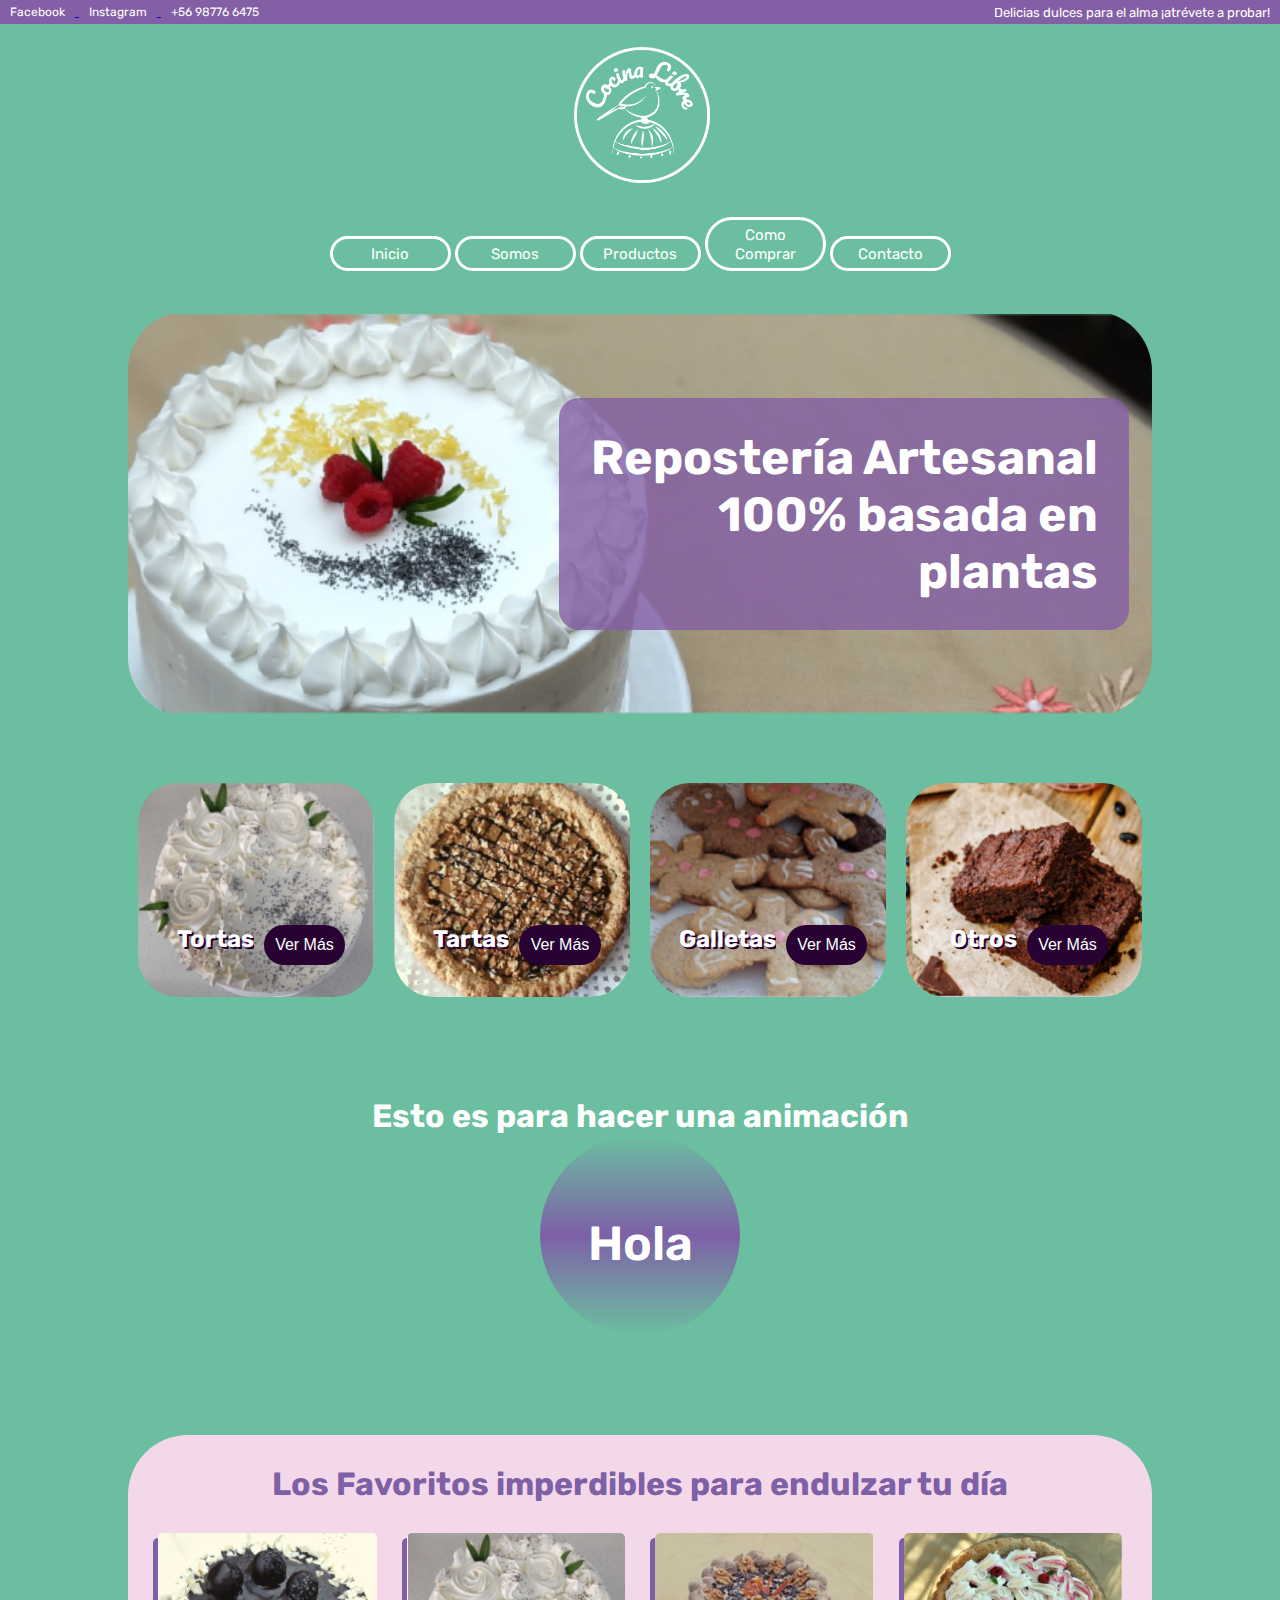
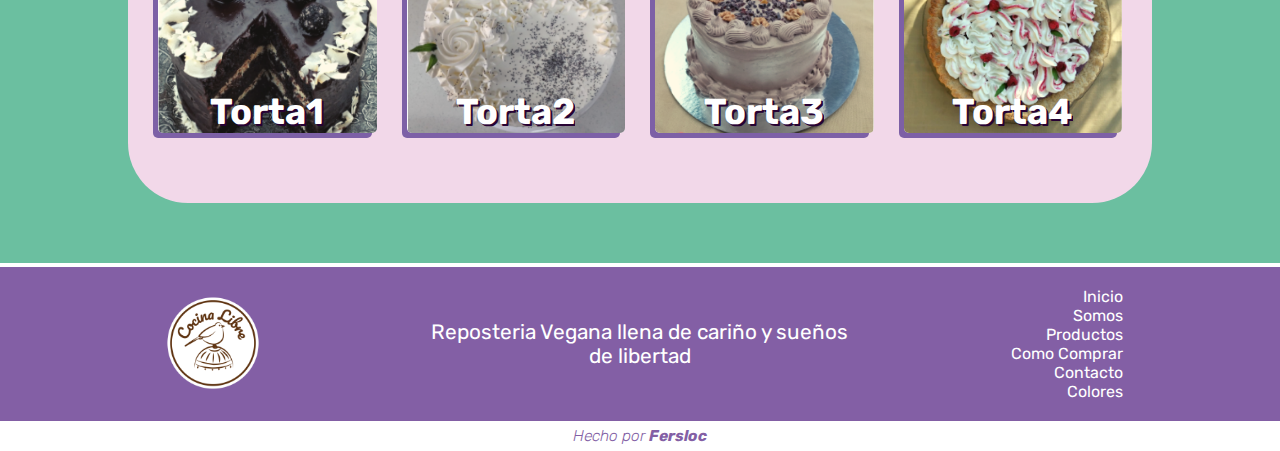
<file: index.html>
<!DOCTYPE html>
<html lang="es">

<head>
    <meta charset="UTF-8">
    <meta name="viewport" content="width=device-width, initial-scale=1.0">    
    <title>Tortas Veganas</title>
    <link rel="stylesheet" href="https://cdnjs.cloudflare.com/ajax/libs/animate.css/4.1.1/animate.min.css">
    <link rel="stylesheet" href="assets/css/style.css">
    <link rel="stylesheet" href="https://fonts.googleapis.com/css?family=Rubik">
    <link rel="stylesheet" href="https://cdnjs.cloudflare.com/ajax/libs/font-awesome/5.15.3/css/all.min.css" integrity="sha512-iBBXm8fW90+nuLcSKlbmrPcLa0OT92xO1BIsZ+ywDWZCvqsWgccV3gFoRBv0z+8dLJgyAHIhR35VZc2oM/gI1w==" crossorigin="anonymous" />
</head>

<body id="index">
    <header>
        <div class="secondaryMenu">
            <ul>
                <a href="https://www.facebook.com/librecocinalibre" target="_blank">
                    <li> <i class="fab fa-facebook"></i> Facebook </li>
                </a>
                <a href="https://www.instagram.com/librecocinalibre/" target="_blank">
                    <li> <i class="fab fa-instagram"></i> Instagram </li>
                </a>
                <a href="#">
                    <li> <i class="fas fa-phone"></i> +56 98776 6475 </li>
                </a>
            </ul>

            <p>Delicias dulces para el alma ¡atrévete a probar!</p>
        </div>
        
        <div class="logo animate__animated animate__fadeInLeft"> <a href="index.html"><img src="media/img/logB.png" alt="logo a color" width="140" height="149"></a>
        </div>
        
        <nav class="menuPrincipal">
            <div>
                <ul>
                    <li><a href="index.html">Inicio</a></li>
                    <li><a href="pages/somos.html">Somos</a></li>
                    <li><a href="pages/productos2.html">Productos</a></li>
                    <li><a href="pages/como-comprar.html">Como Comprar</a></li>
                    <li><a href="pages/contacto.html">Contacto</a></li>
                </ul>
            </div>
        </nav>
    </header>
    
<!-- inicio contenido  -->
    <div class="contenido">
        
<!-- inicio hero  -->
        <div class="hero__image ">
            <div class="hero__text ">
                <h1>Repostería Artesanal 100% basada en plantas</h1>
            </div>
        </div>

<!-- inicio cajaGridIndex  -->
<!-- inicio muestra productos "contenidoFlex  -->
        <div class="contenidoFlex">
            
            <div class="card" style="background-image:url(media/img/textura-08.png);">

                <div class="card__body">
                    <h2 class="card__title">Tortas</h2>

                </div>
                <div class="card__footer">
                    <div class="card__actions">
                        <button class="button">
                            Ver Más
                        </button>
                    </div>
                </div>
            </div>
            

            <div class="card" style="background-image:url(media/img/textura-09.png);">

                <div class="card__body">
                    <h2 class="card__title">Tartas</h2>

                </div>
                <div class="card__footer">
                    <div class="card__actions">
                        <button class="button">
                            Ver Más
                        </button>
                    </div>
                </div>
            </div>

            
            <div class="card" style="background-image:url(media/img/textura-10.png);">

                <div class="card__body">
                    <h2 class="card__title">Galletas</h2>

                </div>
                <div class="card__footer">
                    <div class="card__actions">
                        <button class="button">
                            Ver Más
                        </button>
                    </div>
                </div>
            </div>


            <div class="card" style="background-image:url(media/img/textura-11.png);">

                <div class="card__body">
                    <h2 class="card__title">Otros</h2>

                </div>
                <div class="card__footer">
                    <div class="card__actions">
                        <button class="button">
                            Ver Más
                        </button>
                    </div>
                </div>
            </div>


        </div>
<!-- inicio muestra productos "contenidoFrase  -->

        <div class="contenidoFrase animate__animated animate__bounce">
                <h1 class="contenidoSimpleTexto2">Esto es para hacer una animación</h1>  
                <div class="animacion">  

                    <div class="cuadrado rotate"><p class="Hola">Hola</p></div>
                </div>
        </div>        
<!-- inicio muestra productos "contenidoSimple  -->
        <div class="contenidoSimple">
            
                <h1 class="contenidoSimpleTexto">Los Favoritos imperdibles para endulzar tu día</h1>           
        </div>
<!-- inicio muestra productos "contenidoGridProducts  -->
        <div class="contenidoGridProducts">
                    <div class="box">                  
                        <div class="caja__uno">
                            <h2 class="caja__title">Torta1</h2>
                        </div>
                    </div>
                    

                    <div class="box">
                        <div class="caja__dos">
                            <h2 class="caja__title">Torta2</h2>
                        </div>
                    </div>


                    <div class="box">
                        <div class="caja__tres">
                            <h2 class="caja__title">Torta3</h2>
                        </div>
                    </div>


                    <div class="box">
                        <div class="caja__cuatro">
                            <h2 class="caja__title">Torta4</h2>
                        </div>
                    </div>


                    
        </div>
    <!-- fin cajaGridIndex  -->
       
    </div>
    <!-- fin contenido grid  -->


    <div class="footer">
        <div class="footerA"><img id="logofooter" src="media/img/logA.png" alt="logo a color" width="auto" height="96">
        </div>
        <div class="footerB">
            <p>Reposteria Vegana llena de cariño y sueños de libertad <i class="fas fa-heart"></i></p>
        </div>
        <div class="footerC">
            <ul>
                <li><a href="index.html">Inicio</a></li>
                <li><a href="pages/somos.html">Somos</a></li>
                <li><a href="pages/productos2.html">Productos</a></li>
                <li><a href="pages/como-comprar.html">Como Comprar</a></li>
                <li><a href="pages/contacto.html">Contacto</a></li>
                <li><a href="pages/paletaColores.html">Colores</a></li>
                <li><a href="https://www.instagram.com/librecocinalibre/" target="_blank"><i class="fab fa-instagram"></i></a><a href="https://www.facebook.com/librecocinalibre" target="_blank"> <i class="fab fa-facebook"></i></a></li>
            </ul>
        </div>
        <div class="footerBar"><p> Hecho por <a href="https://rapasio.tumblr.com/" target="_blank" style="font-weight: bold;">Fersloc</a></p>
        </div>
    </div>


<script src="assets/js/wow.min.js"></script>
<script>new WOW().init();</script>

</body>

</html>
</file>
<file: assets/css/style.css>
/* BODY*/
*{
  margin:0;
  padding:0;
}


body{
  font-family:Rubik;
  width:auto;
  margin-left: 0%;
  margin-right: 0%;
}


#index,#somos,#productos2,#comocomprar,#contacto{background-color: #6bbfa0;
}



/*HEADER-NAV*/

.header {
  display: grid;
  grid-template-columns: 10% auto 10%;
  grid-template-rows: 50px auto auto;
  gap: 0px 0px;
  grid-template-areas:
    "secondaryMenu secondaryMenu secondaryMenu"
    ". logo ."
    ". menuPrincipal .";

  
}
.secondaryMenu { grid-area: secondaryMenu; }


.logo { grid-area: logo;  
    width: 100%;
    padding-bottom: 10px;
    padding-top: 10px;
    display: grid;
   align-items: center; 
  justify-items: center;
   
}


.menuPrincipal { grid-area: menuPrincipal; 
  }



.secondaryMenu {
  
background-color: #835FA5;
text-align: center;

display: flex;
justify-content: space-between;
align-items: center;
}


.secondaryMenu p{
font-size: 13px;
padding-right: 10px;
color:white;
}

.secondaryMenu ul {
  list-style-type: none;
  padding-left: 0;
  margin: 0;

}


.secondaryMenu li {
  display: inline-block;
  padding: 5px 10px 5px 10px;
  color: white;
  font-size: 12px;
}





.menuPrincipal div{
    text-align: center;
   }

.menuPrincipal a{
    float: center;
    text-decoration:none;
    color:inherit;
    font-size:15px;
    font-family:Rubik;
    } 
    
.menuPrincipal li{
    
    display:inline-block;
    width:105px;
    padding:5px;
    background-color:rpga(0,0,0,0.0);
    border:3px solid white;
    text-align:center;
    color:#fff;
    border-radius: 100px ;
    margin-top: 20px ;
    }

.menuPrincipal li:hover{
    background-color:#fff;
    color:#6bbfa0;
    border-radius: 100px ;
    }





/*contenidos*/

.contenido{
  margin-left: 10%;
  margin-right: 10%;
}



.titulopag{
margin-top: 40px;
margin-bottom: 40px;
color:white;

text-align: center;
}

h2 {
	color: yellow;
}


.hero__image {
  
  margin-top: 40px;
  margin-top: 40px;
  background-image: url("../../media/img/hero.png");
  background-color: transparent;
  height: 400px;
  background-position: center;
  background-repeat: no-repeat;
  background-size: cover;
  position: relative;
  border-radius: 60px;
  border:solid rgba(0,0,0,0.0) ;
}

.hero__text {
  text-align: right;
  position: absolute;
  top: 50%;
  left: 70%;
  width:50%;
  
  transform: translate(-50%, -50%);
  color: white;
  font-weight: bold;
  font-size: 150%;
  background: rgba(131,95,165,0.8) ;
  padding: 3%;
  border-radius: 20px;
  margin:auto;
}

.hero2__image {
  
  margin-top: 40px;
  background-image: url("../../media/img/delivery.jpg");
  background-color: transparent;
  height: 20em;
  background-position: center;
  background-repeat: no-repeat;
  background-size: cover;
  position: relative;
  border-radius: 60px;
  border:solid rgba(0,0,0,0.0) ;
}

.hero2__text {
  text-align: center;
  position: absolute;
  top: 50%;
  left: 50%;
  transform: translate(-50%, -50%);
  color: white;
  font-weight: bold;
  font-size: 150%;
  text-shadow: 2px 2px #270233;
  
}


.hero3__image {
  
  margin-top: 40px;
  background-image: url("../../media/img/hero3.jpg");
  background-color: transparent;
  height: 20em;
  background-position: center;
  background-repeat: no-repeat;
  background-size: cover;
  position: relative;
  border-radius: 60px;
  border:solid rgba(0,0,0,0.0) ;
}

.hero3__text {
  text-align: center;
  position: absolute;
  top: 50%;
  left: 50%;
  transform: translate(-50%, -50%);
  color: white;
  font-weight: bold;
  font-size: 150%;
  text-shadow: 2px 2px #270233;
  
}




p {
  color:white;
}



.imgder{
  width: 200px;
  float:right;
  margin-left: 15px;
  border-radius: 40px;
}
.imgizq{
  width: 200px;
  float:left;
  margin-right: 15px;
  border-radius: 40px;
}


div.contenedortexto img.imgder{
float:right;
margin-left: 15px;
}

div.contenedortexto img.imgizq{
float:left;
margin-right: 15px;
} 

div.reset {
  clear: both;
}


/* Somos */
.SomosText{
  
  display: grid;
  grid-template-columns: 1fr 1fr;
  grid-template-rows: auto auto auto;
  gap: 50px 20px;
  grid-template-areas:
    "SomosTextA SomosTextA"
    "SomosTextB SomosTextB"
    "SomosTextC SomosTextC";

  
  margin-top: 60px;
  margin-bottom: 20px;
  padding: 15px;
  align-items: ;
}
.SomosText p{color:#fff;}
.SomosTextA { grid-area: SomosTextA;
  font-size: 150%;
 }

.SomosTextB { grid-area: SomosTextB; 
  text-align: justify;
  font-size: 150%;
  background: #cdc1cf;
  border-radius: 60px;
  padding: 30px;
}

.SomosTextC { grid-area: SomosTextC; 
  font-size: 200%; text-align: center;
  margin-bottom: 40px;
    margin-top: 40px;
}

.SomosTextA,.SomosTextB,.SomosTextC {
position: relative; 
}

/* caja Grid Index (tiene flex y grid)*/

.cajaGridIndex {
  display: grid;
  grid-template-columns: 10% 1fr 10%;
  grid-template-rows: auto auto auto auto;
  gap: 0px 0px;
  grid-template-areas:
    ". contenidoFlex ."
    ". contenidoFrase ."
    ". contenidoSimple ."
    ". contenidoGridProducts .";
}






.contenidoFlex {
background-color: transparent;
margin-top: 50px;
padding: 0px 0px 0px 0px;

grid-area: contenidoFlex;

display: flex;
justify-content:space-around;
flex-wrap: wrap ;
}

.card{
  position: relative;
  width: 20%;
  height: 150px;
  float:left;
  padding:2em 1em;
  margin-top: 1em;
  background-color: #CDC1CF;
  text-align: center;
  border-radius: 40px;
  display: flex;
  align-content:flex-end;
  flex-wrap: wrap ;
  justify-content:center;
    
  background-position: center;
  background-repeat: no-repeat;
  background-size: cover;
}



.card__body{
  margin:10px;
}
.card .card__figure img{
  width:95%;
    }


.card__footer{
  background-color: transparent;
  margin-top: 10px ;
}


.card__title{
  color:#fff;
  text-shadow: 2px 2px #270233;
  font-size: 150%;
  font-style: 100;
  white-space: nowrap;
  overflow: hidden;
  text-overflow: ellipsis;
}
.card__tittle h2{
  color:#fff;
}

.card button{
border:inherit;
border-radius: 10em;
background: #270233;
color:#fff;
padding: 0.7em;
margin:auto;
font-size: medium;
}

.card button:hover{
background: white;
color:#270233;
cursor:pointer;
}


/*inicio contenido frase+ animacion pedida*/
.contenidoFrase{
  text-align: center;
background:transparent;
margin-top: 100px;
margin-bottom: 0px;
border-radius:60px;
color: white;
}


  .animacion{
  margin:auto;
  min-height: 300px;
  position: relative;
  margin-bottom: -50px;
  }

  .cuadrado {
  display: inline-block;
  width: 200px;
  height: 200px;
  background: linear-gradient(#6bbfa0, #7d60a6, #6bbfa0);
  color: white;
  font-size: 200%;
  font-weight: 600;
  border-radius: 100%;
  }

  .Hola{padding-top:40%;  color: white;
  font-size: 150%;}
  .rotate {
  animation: rotate 25s infinite linear;
  }


  @keyframes rotate {
    from {
        transform:rotate(0deg);
    }
    to {
        transform:rotate(360deg);
    }
  }
  



.contenidoFlex2 {  /*esto esta en productos2*/
background-color: #cdc1cf;
border-radius: 50px 50px 50px 50px;
margin-top: 50px;
margin-bottom: 50px;
padding: 0px 20px 20px 20px;

grid-area: contenidoFlex;

display: flex;
justify-content:space-around;
flex-wrap: wrap ;
}

.contenidoSimple { grid-area: contenidoSimple; 
margin-top: 50px;
height: 100%;
background-color: #f2d8e9;
color:white; 
border-radius:60px 60px 0px 0px;
overflow:hidden; 
}

.contenidoSimpleTexto{
  width: auto;
  float:center;
  
  overflow-wrap: break-word;
  padding:30px 10%;
  
  text-align: center;
  color: #7d60a6;

}




.contenidoGridProducts { grid-area: contenidoGridProducts; 
height: auto;
background-color: #f2d8e9;

margin-top: 0px;
margin-bottom:60px;
width: auto;
padding: 0px 30px;
padding-bottom: 70px;
display: grid;
  grid-template-columns: repeat(auto-fit, minmax(200px, 1fr));
  grid-column-gap: 30px;
  grid-row-gap:30px;
border-radius: 0px 0px 60px 60px;

}


.box {
  background-color: #fff;
  color: #7d60a6;
  border-radius: 5px;
  padding: 0px;
  font-size: 150%;
  height: 200px;
  text-align: center;
  padding-bottom: 0px;

  box-shadow:  -5px 5px 0px #7d60a6;
}


 .box:hover {
  background-color: #fff;
  color: #fff;
  border-radius: 5px;
  
  font-size: 150%;
  height: 200px;
  text-align: center;
  
  box-shadow:  -10px 10px 0px #7d60a6;
  cursor: pointer;

  transform: scale(1.01);
 }




.caja__uno{
   background-image: url("../../media/img/tort-01.png");}
.caja__dos{
   background-image: url("../../media/img/tort-02.png");}
.caja__tres{
   background-image: url("../../media/img/tort-03.png");}
.caja__cuatro{
   background-image: url("../../media/img/tort-04.png");}
.caja__cinco{
   background-image: url("../../media/img/tort-05.png");}
.caja__seis{
   background-image: url("../../media/img/tort-06.png");}
.caja__siete{
   background-image: url("../../media/img/tort-07.png");}
.caja__ocho{
   background-image: url("../../media/img/tort-08.png");}

.caja__uno,.caja__dos,.caja__tres,.caja__cuatro,.caja__cinco,.caja__seis,.caja__siete,.caja__ocho{  
  border-radius: 5px;
  width:100%; 
  height: 100%;
  background-color: transparent;
  background-position: center;
  background-repeat: no-repeat;
  background-size: cover;
  display: flex;

  align-content:flex-end;
  flex-wrap: wrap ;
  justify-content:center;
}


.caja__title{
  color:#fff;
  text-shadow: 2px 2px #270233;
  font-size: 150%;
  font-style: 100;
  white-space: nowrap;
  overflow: hidden;
  text-overflow: ellipsis;
}

.caja__button{
border:inherit;
border-radius: 10em;
background: #270233;
color:#fff;
padding: 0.7em;
margin:auto;
font-size: medium;}


.caja__button:hover{
background: white;
color:#270233;
cursor:pointer;
}




/*  sidebar que esta en pagina "productos" */

.sidebar {

background:transparent;
margin-top: 10px;

}

aside {
  margin-top: 50px;
  margin-right: 20px;
  width: 20%;
  padding: 15px;
  padding-bottom: 30px;
  float: left;
  font-style:bold;
  background-color: #f2d8e9;
  border-radius: 0px 30px 30px 30px;
  }


.section__h2{
  margin-top: 20px; 
  color:#270233; 
  font-size: 100%;
  white-space: nowrap;
  overflow: hidden;
  text-overflow: ellipsis;}

section ul{

list-style-type: none;

}

section a{
color:#270233;
text-decoration:dotted;
font-weight: lighter;
font-size: 80%;
cursor: pointer;
}


.categorias__productos2{
float:right;
width:60%;
background-color: #f5d6b4;


border-radius: 40px;

padding: 0px 10px 40px 10px;
display: flex;
justify-content:space-between;
flex-wrap: wrap ;
}



.card2{
  position: relative;
  width: 20%;
  height: 150px;
  float:left;
  padding:2em 1em;
  margin-top: 1em;
  background-color: #CDC1CF;
  text-align: center;
  border-radius: 40px;
  display: flex;
  align-content:flex-end;
  flex-wrap: wrap ;
  justify-content:center;
    
    background-position: center;
  background-repeat: no-repeat;
  background-size: cover;
}


.card2__image{
border-radius: 20px;
width: 100%;

}
.card2__body{
  margin:10px;
}
.card2 .card2__figure img{
  width:95%;
    }


.card2__footer{
  background-color: transparent;
  margin-top: 10px ;
}


.card2__title{
  color:#fff;
  text-shadow: 2px 2px #270233;
  font-size: 150%;
  font-style: 100;
  white-space: nowrap;
  overflow: hidden;
  text-overflow: ellipsis;
}
.card2__tittle h2{
  color:#fff;
}

.card2 button{
border:inherit;
border-radius: 10em;
background: #270233;
color:#fff;
padding: 0.7em;
margin:auto;
font-size: medium;
}

.card2 button:hover{
background: white;
color:#270233;
cursor:pointer;
}

/*Como Comprar*/
.contenidoGridComprar{ grid-area: contenidoGridProducts; 

background-color: #f2d8e9;

margin-top: 40px;
margin-bottom:  40px;
width: auto;
border-radius: 60px;
padding: 30px;
padding-bottom: 50px;
display: grid;
  grid-template-columns: repeat(auto-fit, minmax(100%, 1fr));
  grid-column-gap: 30px;
  grid-row-gap:30px;

}

.contenidoGridComprar,h2,p { color:black; }
.ComprarText{
  font-size: 15px;
  margin:10px;
}

.contenidoGridComprar,h2,p { color:black; }

.boxComprar {
  background-color: #fff;
  color: #270233;
  border-radius: 40px;
  padding: 20px;
  font-size: 150%;
  height: auto;
  text-align: center;
  padding-bottom: 30px;
}

.Compra__title{
  color:#270233;
  font-size: 150%;
  font-style: 100;
  white-space: nowrap;
  overflow: hidden;
  text-overflow: ellipsis;
  margin-bottom: 10px;
}


.boxComprar:hover {
  background-color: #6bbfa0;
  color: #fff;
  }
.boxComprar:hover p{color:#fff;}
.boxComprar:hover h2{color:#fff;}

/*FOOTER*/

.footer {
  display: grid;
  grid-template-columns: 0% 1fr 1fr 1fr 0%;
  grid-template-rows: auto 25px;
  gap: 0px 0px;
  grid-template-areas:
    ". footerA footerB footerC ."
    ". footerBar footerBar footerBar .";

}

.footer a{
	color:#fff;
	text-decoration:none;
}

.footer p{
  color:#fff;
  text-align: center;
  font-size:130%;
  text-overflow: hidden;
}

.footer  ul {    
    list-style-type: none;
    font-size:100%;    
    font-family:Rubik;
    text-align: right;
}

.footerA,.footerB,.footerC{
  background-color: #835FA5;
  
  border-top: 4px solid white; 
  display:grid;
  align-items: center; 
  justify-items: center;
  padding:20px 0px;
}

.footerA { grid-area: footerA; 
}

.footerB { grid-area: footerB;
 }

.footerC { grid-area: footerC; 
}


.footerBar { grid-area: footerBar;
  background-color: white;
   
  text-align: center;
  font-size: 75%;
  font-style:oblique; 
  font-weight: lighter;
  padding-top: 5px;
  padding-bottom: 25px
   }

.footerBar p{color:#835FA5; 
}
  
.footerBar a{color:#835FA5; 
}


#logofooter:hover{transform: scale(1.3);}


/*END*/


/*LISTA */


#categorias{
display: inline-block;
background-color: #bde183;
width:100%;
border:solid rgba(0,0,0,0,0.0);
border-radius:60px;

margin-top: 60px;

}



#imglist{
	height: 174px;
	width: 174px;
	
	position: left;
	float:right;
  margin-right: 40px;
 
}

#categoriastexto{
	color:#595959;
	border: dashed 2px #846548;
	border-radius: 10px; 
	padding: 10px;
	padding-left: 30px;
	width: 30%;
  margin:40px;

}

#categoriastexto ol{
list-style-position:inside; 
}


/*LISTA */

/*table */
table{
	margin-top: 40px;
}

#productos{
	font-family: rubik;
	font-weight: lighter;
border-collapse: collapse;
  width: 100%;
  margin-top: 0px;
  margin-bottom: 100px;
}

#productos td, #productos th {
  border: 1px solid white;
  padding: 8px;
}



#productos th {
  padding-top: 12px;
  padding-bottom: 12px;
  text-align: left;
  background-color: #916841;
  color: white;
}




/*table */
/*FORMULARIO */



div #form1{
	background-color: #f2d8e9; 
	padding: 20px;
  padding-top: 40px; 
  padding-bottom: 40px; 
	font-family: rubik;
	
	border:solid 10px #fff;
	width:70%;
	margin:auto;
  border-radius:60px;
  margin-bottom: 50px;
}



input[type=text], select {
  width: 100%;
  padding: 12px 20px;
  margin: 8px 0;
  display: inline-block;
  border: 1px solid #ccc;
  border-radius: 4px;
  box-sizing: border-box;
}

input[type=email], select {
  width: 100%;
  padding: 12px 20px;
  margin: 8px 0;
  display: inline-block;
  border: 1px solid #ccc;
  border-radius: 4px;
  box-sizing: border-box;
  margin-bottom: 20px;
}

.Delivery {
  padding-top: 20px;
}

textarea {
  width: 100%;
  height: 150px;
  padding: 12px 20px;
  box-sizing: border-box;
  border: 2px solid #ccc;
  border-radius: 4px;
  background-color: #f8f8f8;
  font-size: 16px;
  resize: none;
}



input[type=submit] {
  width: 100%;
  background-color: #6bbfa0;
  color: white;
  padding: 14px 20px;
  margin: 8px 0;
  border: none;
  border-radius: 4px;
  cursor: pointer;
}
input[type=submit]:hover {
  background-color: #cdc1cf;
  color: #916841;
}

input[type=reset] {
  width: 30%;
  background-color: #6bbfa0;
  color: white;
  padding: 14px 20px;
  margin: 8px 0;
  border: none;
  border-radius: 4px;
  cursor: pointer;
}
input[type=reset]:hover {
  background-color: #cdc1cf;
  color: #916841;
}



/*FORMULARIO */
</file>
